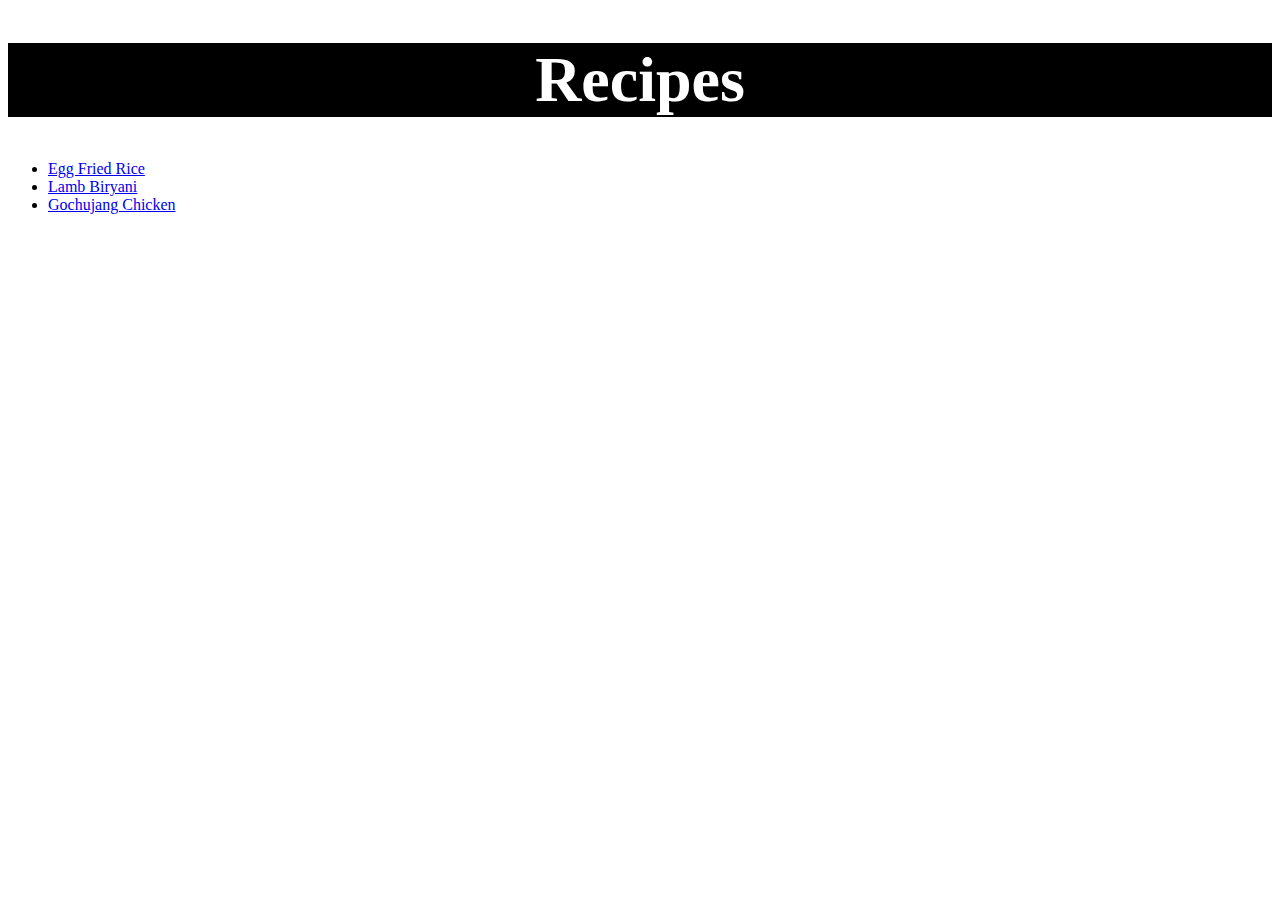
<file: index.html>
<!DOCTYPE html>
<html lang="en">
    <head>
        <meta charset="utf-8">
        <title>Recipe Website</title>
        <link rel="stylesheet" href="style.css">
    </head>
    <body>
        <div class="header"><h1>Recipes</h1></div>
        <ul>
            <li><div class="link"><a href="./recipes/egg-rice.html" target="_blank" rel="noopener noreferrer">Egg Fried Rice</a></div></li>
            <li><div class="link"><a href="./recipes/lamb-biryani.html" target="_blank" rel="noopener noreferrer">Lamb Biryani</a></div></li>
            <li><div class="link"><a href="./recipes/gochujang.html" target="_blank" rel="noopener noreferrer">Gochujang Chicken</a></div></li>
        </ul>
    </body>
</html>
</file>
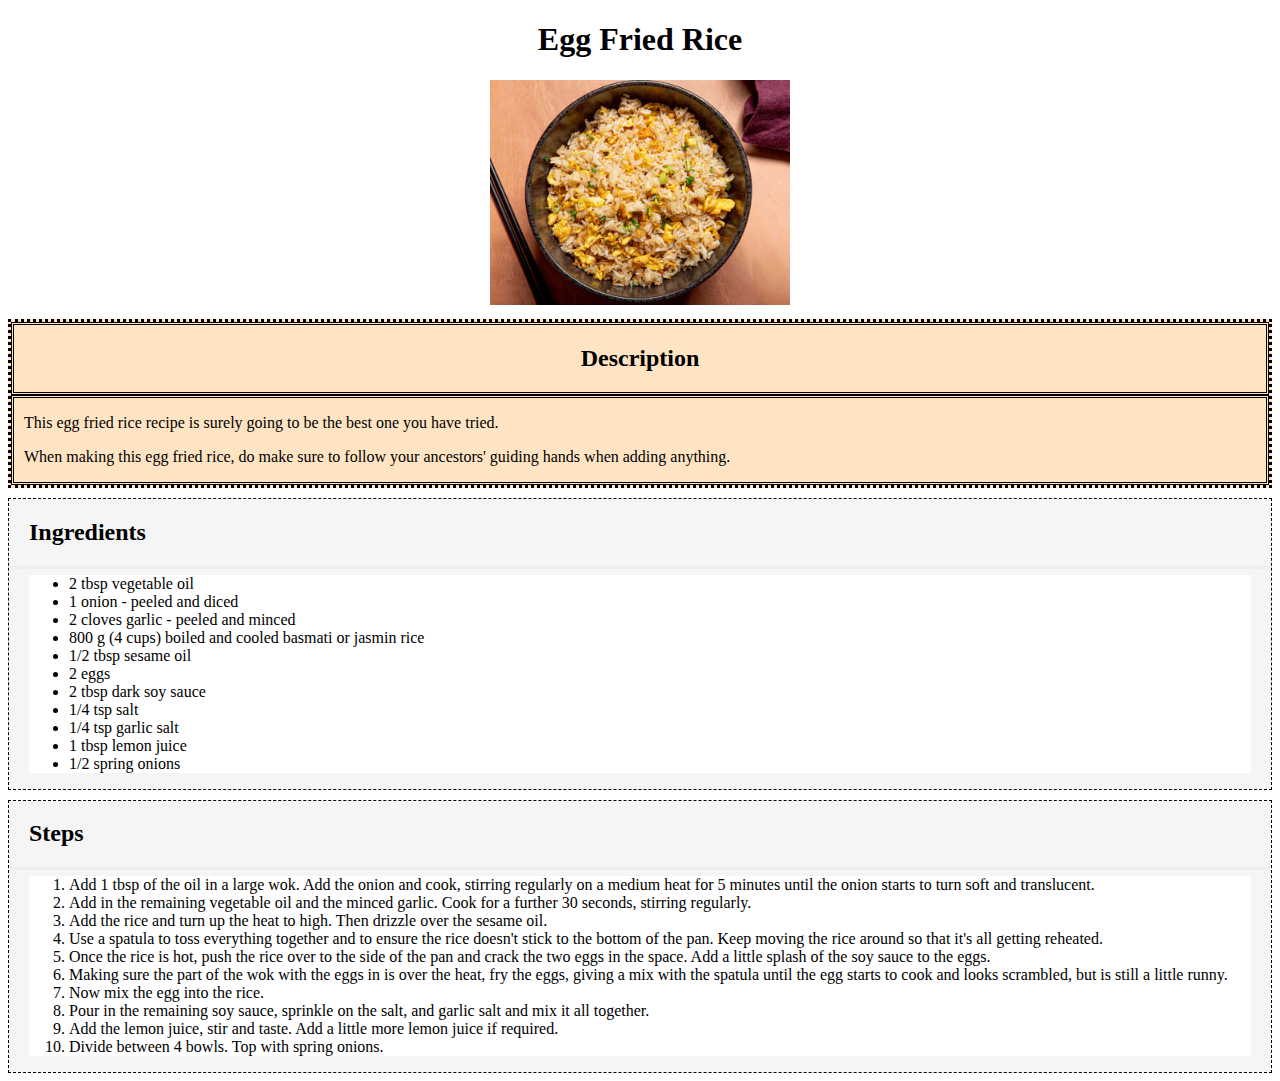
<file: recipes/egg-rice.html>
<!DOCTYPE html>
<html lang="en">
    <head>
        <meta charset="utf-8">
        <title>Egg Fried Rice</title>
        <link rel="stylesheet" href="style.css">
    </head>
    <body>
        <div class="ttl"><h1> Egg Fried Rice </h1></div>
        <div class="img">
            <img src="../images/egg-rice.jpg" alt="an image showing egg fried rice in a bowl" height="auto" width="300">
        </div>
        <div class="desc">
            <div class="head"><h2><strong> Description </strong></h2></div>
            <div class="text">
                <p>This egg fried rice recipe is surely going to be the best one you have tried.</p>
                <p>When making this egg fried rice, do make sure to follow your ancestors' guiding hands when adding anything.</p>
            </div>
        </div>
        
        <div class="ing">
            <div class="head"><h2><strong> Ingredients </strong></h2></div>
            <div class="list"><ul>
                <li>2 tbsp vegetable oil</li>
                <li>1 onion - peeled and diced</li>
                <li>2 cloves garlic - peeled and minced</li>
                <li>800 g (4 cups) boiled and cooled basmati or jasmin rice</li>
                <li>1/2 tbsp sesame oil</li>
                <li>2 eggs</li>
                <li>2 tbsp dark soy sauce</li>
                <li>1/4 tsp salt</li>
                <li>1/4 tsp garlic salt</li>
                <li>1 tbsp lemon juice</li>
                <li>1/2 spring onions</li>
            </ul></div>
        </div>
        <div class="steps">
            <div class="head"><h2><strong> Steps </strong></h2></div>
            <div class="list"><ol>
                <li>Add 1 tbsp of the oil in a large wok. Add the onion and cook, stirring regularly on a medium heat for 5 minutes until the onion starts to turn soft and translucent.</li>

                <li>Add in the remaining vegetable oil and the minced garlic. Cook for a further 30 seconds, stirring regularly.</li>

                <li>Add the rice and turn up the heat to high. Then drizzle over the sesame oil.</li>

                <li>Use a spatula to toss everything together and to ensure the rice doesn't stick to the bottom of the pan. Keep moving the rice around so that it's all getting reheated.</li>

                <li>Once the rice is hot, push the rice over to the side of the pan and crack the two eggs in the space. Add a little splash of the soy sauce to the eggs.</li>

                <li>Making sure the part of the wok with the eggs in is over the heat, fry the eggs, giving a mix with the spatula until the egg starts to cook and looks scrambled, but is still a little runny.</li>

                <li>Now mix the egg into the rice.</li>

                <li>Pour in the remaining soy sauce, sprinkle on the salt, and garlic salt and mix it all together.</li>

                <li>Add the lemon juice, stir and taste. Add a little more lemon juice if required.</li>

                <li>Divide between 4 bowls. Top with spring onions.</li>
            </ol></div>
        </div>
    </body>
</html>
</file>
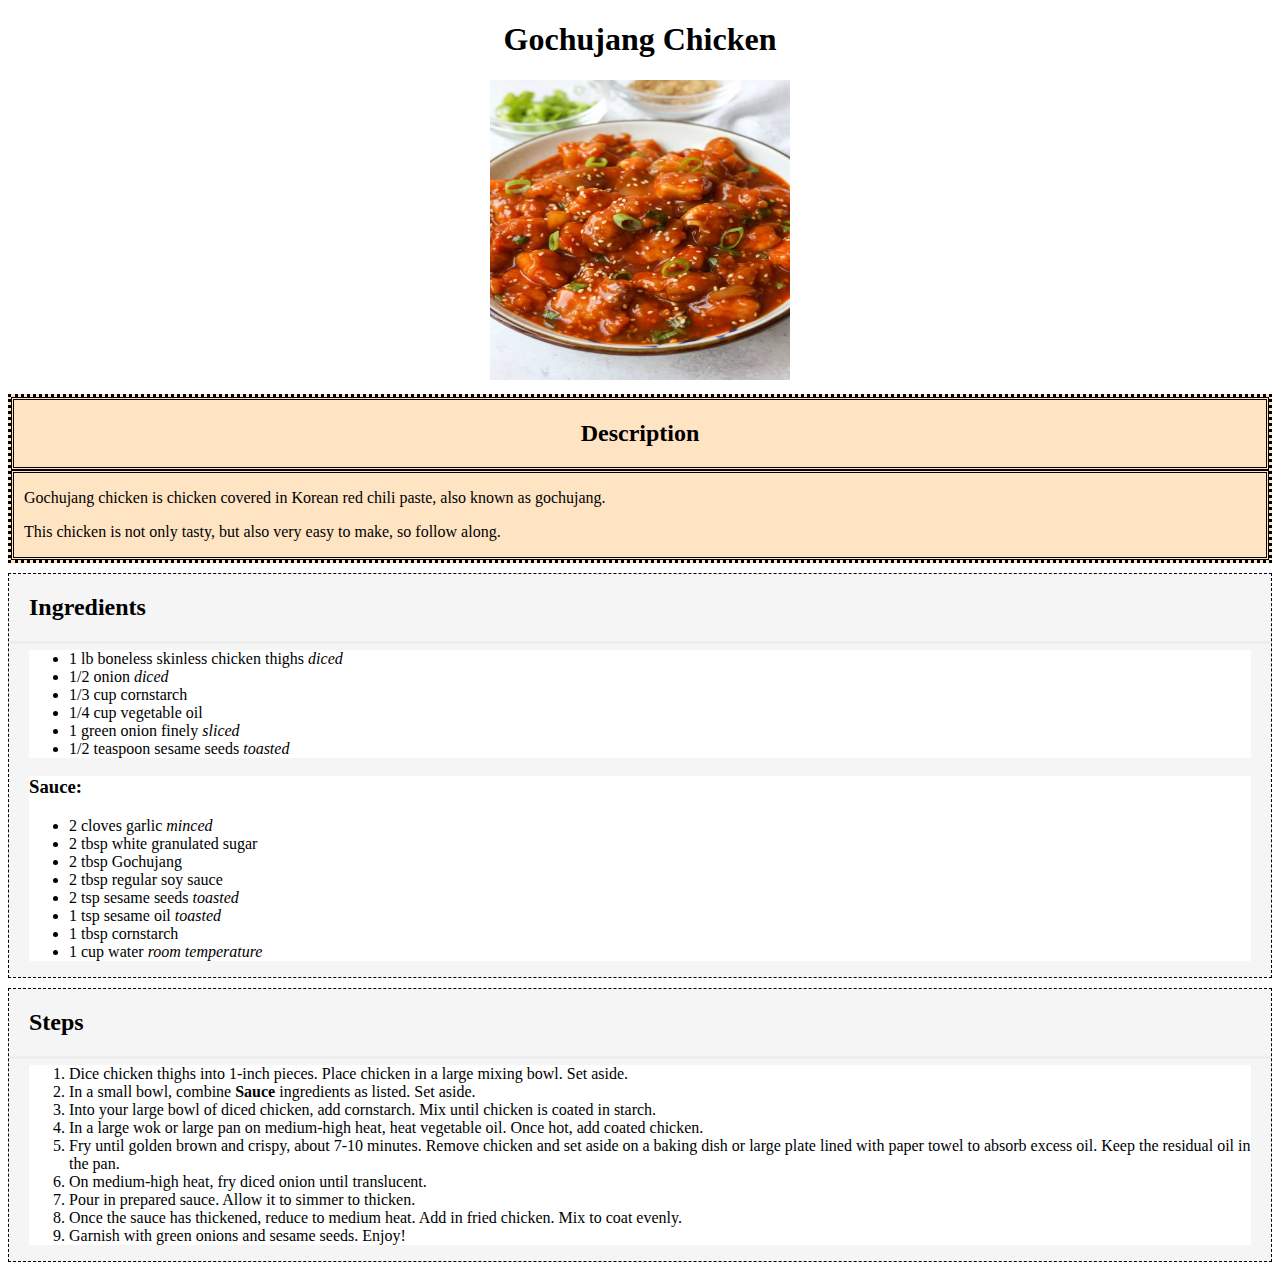
<file: recipes/gochujang.html>
<!-- <!DOCTYPE html>
<html lang="en">
    <head>
        <meta charset="utf-8">
        <title>Gochujang Chicken</title>
    </head>
    <body>
        <h1> Gochujang Chicken </h1>
        <img src="../images/gochujang.jpg" alt="a plate with gochujang chicken, which is covered in sauce and sprinkled with seeds" height="300" width="300">
        <h2><strong> Description </strong></h2>
        <p>Gochujang chicken is chicken covered in Korean red chili paste, also known as gochujang.</p>
        <p>This chicken is not only tasty, but also very easy to make, so follow along.</p>
        <h2><strong> Ingredients </strong></h2>
        <ul>
            <li>1 lb boneless skinless chicken thighs <em>diced</em></li>
            <li>1/2 onion <em>diced</em></li>
            <li>1/3 cup cornstarch</li>
            <li>1/4 cup vegetable oil</li>
            <li>1 green onion finely <em>sliced</em></li>
            <li>1/2 teaspoon sesame seeds <em>toasted</em></li>
        </ul>
        <h3><strong>Sauce:</strong></h3>
        <ul>
            <li>2 cloves garlic <em>minced</em></li>
            <li>2 tbsp white granulated sugar</li>
            <li>2 tbsp Gochujang</li>
            <li>2 tbsp regular soy sauce</li>
            <li>2 tsp sesame seeds <em>toasted</em></li>
            <li>1 tsp sesame oil <em>toasted</em></li>
            <li>1 tbsp cornstarch</li>
            <li>1 cup water <em>room temperature</em></li>
        </ul>

        <h2><strong> Steps </strong></h2>
        <ol>
            <li>Dice chicken thights into 1-inch pieces. Place chicken in a large mixing bowl. Set aside.</li>
            <li>In a small bowl, combine <strong>Sauce</strong> ingredients as listed. Set aside.</li>
            <li>Into your large bowl of diced chicken, add cornstarch. Mix until chicken is coated in starch.</li>
            <li>In a large wok or large pan on medium-high heat, heat vegetable oil. Once hot, add coated chicken.</li>
            <li>Fry until golden brown and crispy, about 7-10 minutes. Remove chicken and set aside on a baking dish or large plate lined with paper towl to absorb excess oil. Keep the residual oil in the pan.</li>
            <li>On medium high heat, fry diced onion until translucent.</li>
            <li>Pour in prepared sauce. Allow it to simmer to thicken.</li>
            <li>Once the sauce has thickened, reduce to medium heat. Add in fried chicken. Mix to coat evenly.</li>
            <li>Garnish with green onions and sesame seeds. Enjoy!</li>
        </ol>
    </body>
</html> -->
<!DOCTYPE html>
<html lang="en">
    <head>
        <meta charset="utf-8">
        <title>Gochujang Chicken</title>
        <link rel="stylesheet" href="style.css"> <!-- Assuming you have a stylesheet named "style.css" -->
    </head>
    <body>
        <div class="ttl"><h1> Gochujang Chicken </h1></div>
        <div class="img">
            <img src="../images/gochujang.jpg" alt="a plate with gochujang chicken, which is covered in sauce and sprinkled with seeds" height="300" width="300">
        </div>
        <div class="desc">
            <div class="head"><h2><strong> Description </strong></h2></div>
            <div class="text">
                <p>Gochujang chicken is chicken covered in Korean red chili paste, also known as gochujang.</p>
                <p>This chicken is not only tasty, but also very easy to make, so follow along.</p>
            </div>
        </div>
        
        <div class="ing">
            <div class="head"><h2><strong> Ingredients </strong></h2></div>
            <div class="list"><ul>
                <li>1 lb boneless skinless chicken thighs <em>diced</em></li>
                <li>1/2 onion <em>diced</em></li>
                <li>1/3 cup cornstarch</li>
                <li>1/4 cup vegetable oil</li>
                <li>1 green onion finely <em>sliced</em></li>
                <li>1/2 teaspoon sesame seeds <em>toasted</em></li>
            </ul></div>
            <div class="list"><h3><strong>Sauce:</strong></h3>
                <ul>
                    <li>2 cloves garlic <em>minced</em></li>
                    <li>2 tbsp white granulated sugar</li>
                    <li>2 tbsp Gochujang</li>
                    <li>2 tbsp regular soy sauce</li>
                    <li>2 tsp sesame seeds <em>toasted</em></li>
                    <li>1 tsp sesame oil <em>toasted</em></li>
                    <li>1 tbsp cornstarch</li>
                    <li>1 cup water <em>room temperature</em></li>
                </ul>
            </div>
        </div>
        <div class="steps">
            <div class="head"><h2><strong> Steps </strong></h2></div>
            <div class="list"><ol>
                <li>Dice chicken thighs into 1-inch pieces. Place chicken in a large mixing bowl. Set aside.</li>
                <li>In a small bowl, combine <strong>Sauce</strong> ingredients as listed. Set aside.</li>
                <li>Into your large bowl of diced chicken, add cornstarch. Mix until chicken is coated in starch.</li>
                <li>In a large wok or large pan on medium-high heat, heat vegetable oil. Once hot, add coated chicken.</li>
                <li>Fry until golden brown and crispy, about 7-10 minutes. Remove chicken and set aside on a baking dish or large plate lined with paper towel to absorb excess oil. Keep the residual oil in the pan.</li>
                <li>On medium-high heat, fry diced onion until translucent.</li>
                <li>Pour in prepared sauce. Allow it to simmer to thicken.</li>
                <li>Once the sauce has thickened, reduce to medium heat. Add in fried chicken. Mix to coat evenly.</li>
                <li>Garnish with green onions and sesame seeds. Enjoy!</li>
            </ol></div>
        </div>
    </body>
</html>
</file>
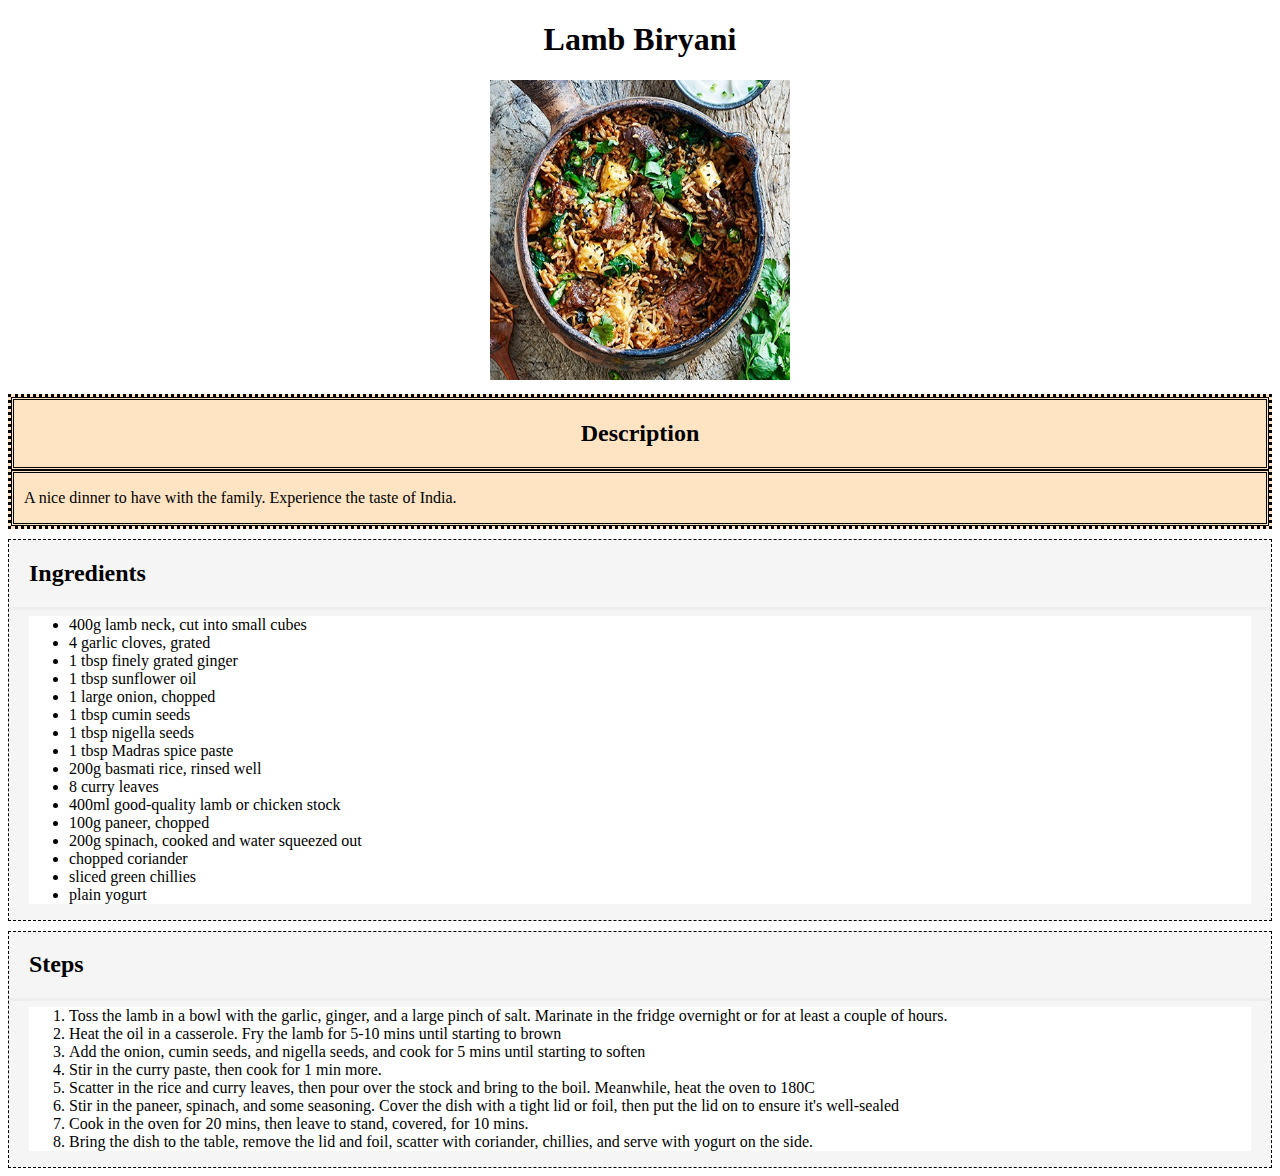
<file: recipes/lamb-biryani.html>
<!DOCTYPE html>
<html lang="en">
    <head>
        <meta charset="utf-8">
        <title>Lamb Biryani</title>
        <link rel="stylesheet" href="style.css">
    </head>
    <body>
        <div class="ttl"><h1> Lamb Biryani </h1></div>
        <div class="img">
            <img src="../images/lamb-biryani.jpg" alt="a bowl of lamb with rice inside" height="300" width="300">
        </div>
        <div class="desc">
            <div class="head"><h2><strong> Description </strong></h2></div>
            <div class="text">
                <p>A nice dinner to have with the family. Experience the taste of India.</p>
            </div>
        </div>
        
        <div class="ing">
            <div class="head"><h2><strong> Ingredients </strong></h2></div>
            <div class="list"><ul>
                <li>400g lamb neck, cut into small cubes</li>
                <li>4 garlic cloves, grated</li>
                <li>1 tbsp finely grated ginger</li>
                <li>1 tbsp sunflower oil</li>
                <li>1 large onion, chopped</li>
                <li>1 tbsp cumin seeds</li>
                <li>1 tbsp nigella seeds</li>
                <li>1 tbsp Madras spice paste</li>
                <li>200g basmati rice, rinsed well</li>
                <li>8 curry leaves</li>
                <li>400ml good-quality lamb or chicken stock</li>
                <li>100g paneer, chopped</li>
                <li>200g spinach, cooked and water squeezed out</li>
                <li>chopped coriander</li>
                <li>sliced green chillies</li>
                <li>plain yogurt</li>
            </ul></div>
        </div>
        <div class="steps">
            <div class="head"><h2><strong> Steps </strong></h2></div>
            <div class="list"><ol>
                <li>Toss the lamb in a bowl with the garlic, ginger, and a large pinch of salt. Marinate in the fridge overnight or for at least a couple of hours.</li>

                <li>Heat the oil in a casserole. Fry the lamb for 5-10 mins until starting to brown</li>

                <li>Add the onion, cumin seeds, and nigella seeds, and cook for 5 mins until starting to soften</li>

                <li>Stir in the curry paste, then cook for 1 min more.</li>

                <li>Scatter in the rice and curry leaves, then pour over the stock and bring to the boil. Meanwhile, heat the oven to 180C</li>

                <li>Stir in the paneer, spinach, and some seasoning. Cover the dish with a tight lid or foil, then put the lid on to ensure it's well-sealed</li>

                <li>Cook in the oven for 20 mins, then leave to stand, covered, for 10 mins.</li>
                
                <li>Bring the dish to the table, remove the lid and foil, scatter with coriander, chillies, and serve with yogurt on the side.</li>
            </ol></div>
        </div>
    </body>
</html>
</file>
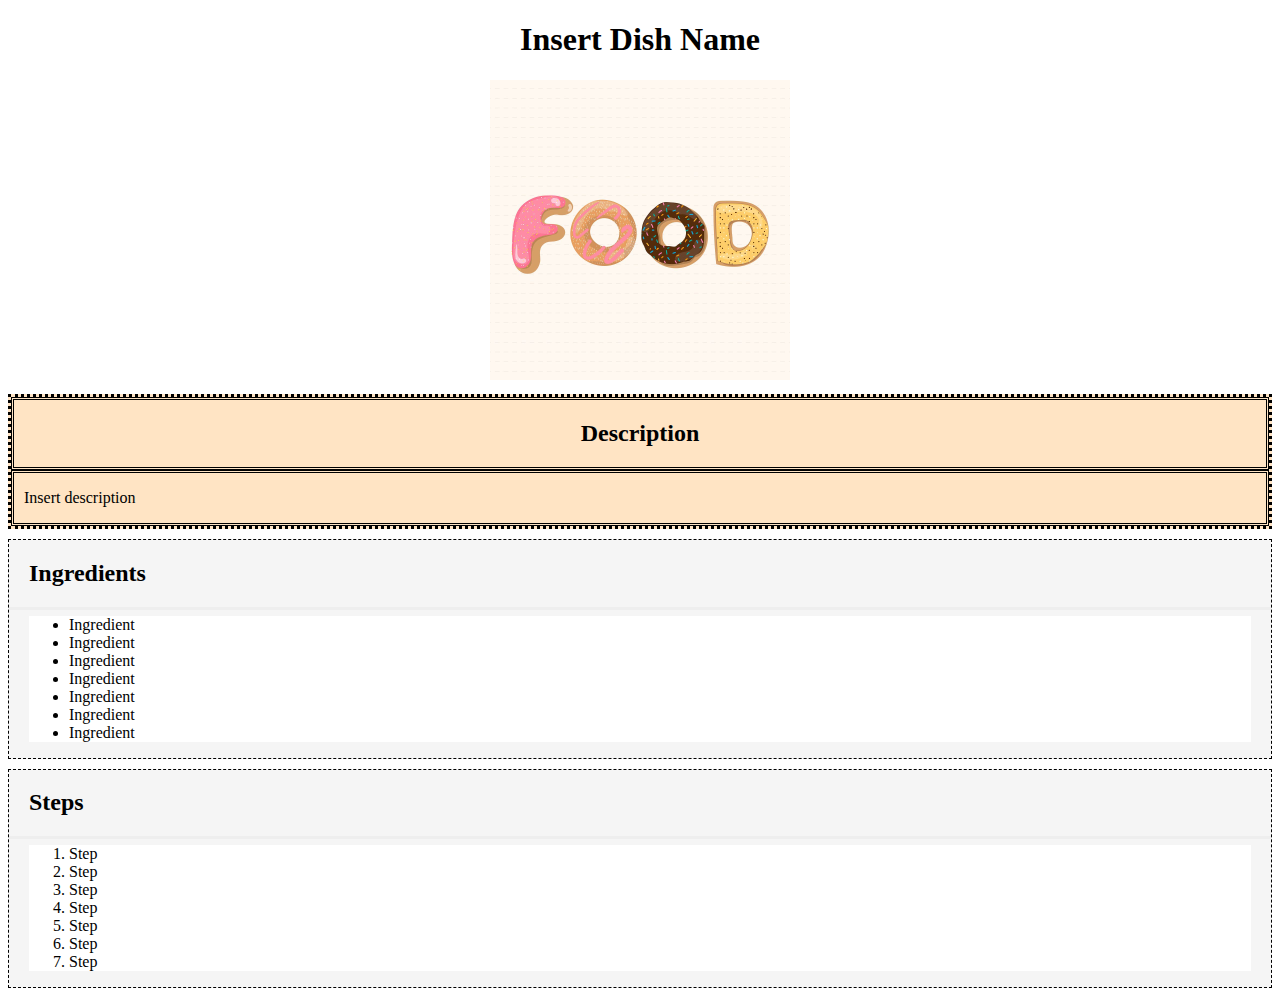
<file: recipes/template.html>
<!DOCTYPE html>
<html lang="en">
    <head>
        <meta charset="utf-8">
        <title>Insert Dish Name</title>
        <link rel="stylesheet" href="style.css">
    </head>
    <body>
        <div class="ttl"><h1> Insert Dish Name </h1></div>
            <div class="img">
                <img src="../images/Template.jpg" alt="DISH-DESCRIPTION" height="auto" width="300">
            </div>
            <div class="desc">
                <div class="head"><h2><strong> Description </strong></h2></div>
                    <div class="text"><p>Insert description</p></div>
            </div>
            
            <div class="ing">
                <div class="head"><h2><strong> Ingredients </strong></h2></div>
                <div class="list"><ul>
                        <li>Ingredient</li>
                        <li>Ingredient</li>
                        <li>Ingredient</li>
                        <li>Ingredient</li>
                        <li>Ingredient</li>
                        <li>Ingredient</li>
                        <li>Ingredient</li>
                </ul></div>
            </div>
            <div class="steps">
                <div class="head"><h2><strong> Steps </strong></h2></div>
                <div class="list"><ol>
                        <li>Step</li>
                        <li>Step</li>
                        <li>Step</li>
                        <li>Step</li>
                        <li>Step</li>
                        <li>Step</li>
                        <li>Step</li>
                </ol></div>
            </div>
    </body>
</html>
</file>
<file: style.css>
.header {
    background-color: black ;
    color:white ;
    font-family:serif ;
    font-size:32px ;
    text-align:center ;
}

.link-list {
    list-style: none;
    padding: 10px;
    text-align: center;
}

.link-list a{
    display:inline-block;
    text-align: center;
    padding: 20px;
    background-color:beige;
    margin: 20px;
}
</file>
<file: recipes/style.css>
/* Classes
Recipe Title = ttl
Image = img
Description box = desc
Description title = desc head
Description text = desc text
Ingredient box = ing
Ingredient head = ing head
Ingredient list = ing list
Steps box = steps
Steps header = steps head
Steps list = steps list
*/


.ttl{
    display: block;
    text-align: center;
}

.img{
    display: block;
    text-align: center;
}

.desc{
    background-color:bisque;
    text-align: center;
    border-style: dotted;
    margin-top: 10px;

}

.desc .head{
    color: black;
    background-color: bisque;
    border-style: double;
    border-color: black;
}

.desc .text{
    color: black;
    border-style: double;
    padding-left: 10px;
    text-align: left;
}

.ing, .steps{
    background-color: whitesmoke;
    border-style: dashed;
    border-width: 1px;
    margin-top: 10px;
}

.ing .head, .steps .head{
    padding-left:20px;
    margin-bottom: -10px;
    border-bottom-style: inset;
    
}

.ing .list, .steps .list{
    background-color: white;
    margin-right:20px;
    margin-left: 20px;
}
</file>
